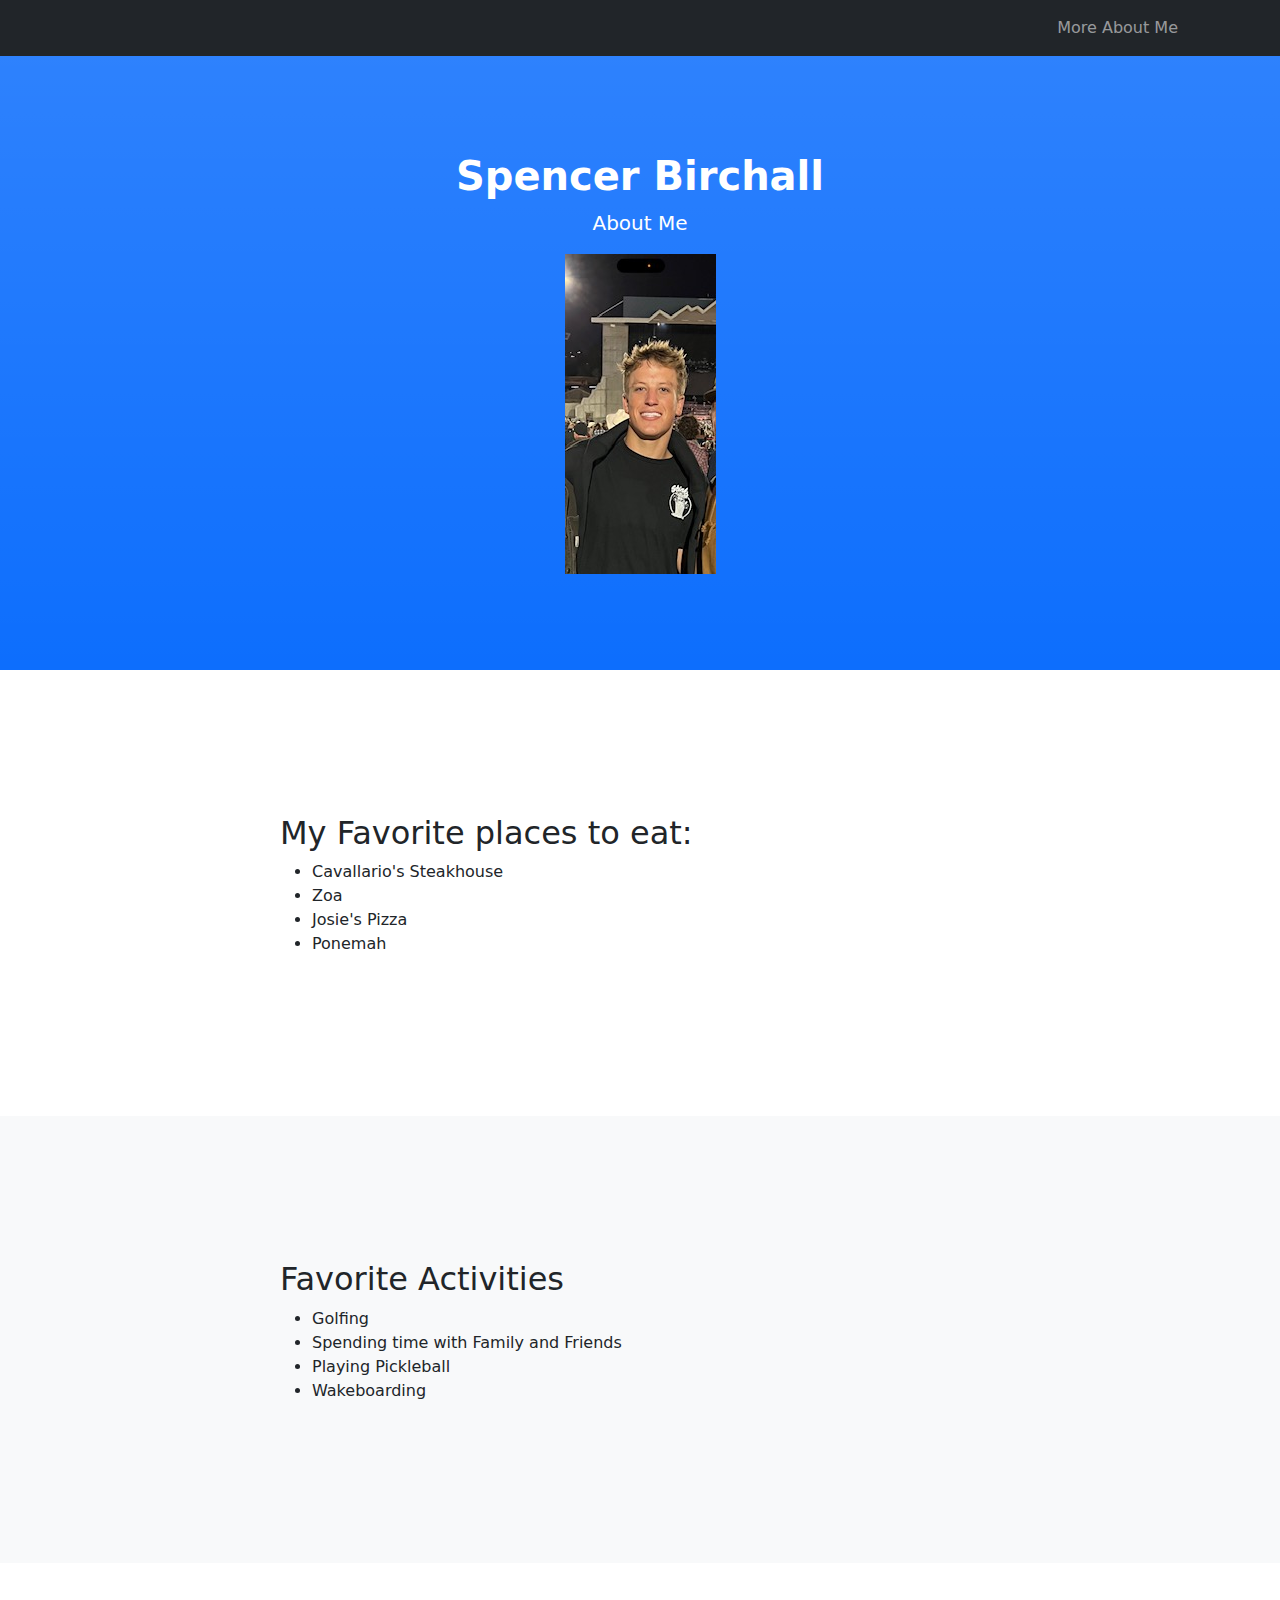
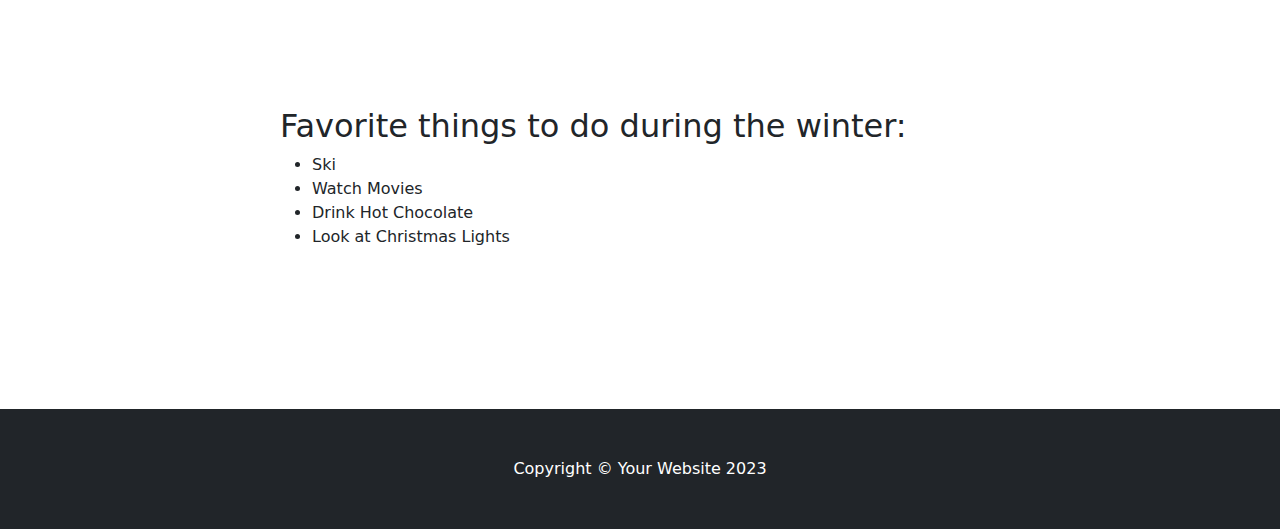
<file: index.html>
<!DOCTYPE html>
<html lang="en">
    <head>
        <meta charset="utf-8" />
        <meta name="viewport" content="width=device-width, initial-scale=1, shrink-to-fit=no" />
        <meta name="description" content="" />
        <meta name="author" content="" />
        <title>Scrolling Nav - Start Bootstrap Template</title>
        <link rel="icon" type="image/x-icon" href="assets/favicon.ico" />
        <!-- Core theme CSS (includes Bootstrap)-->
        <link href="css/styles.css" rel="stylesheet" />
    </head>
    <body id="page-top">
        <!-- Navigation-->
        <nav class="navbar navbar-expand-lg navbar-dark bg-dark fixed-top" id="mainNav">
            <div class="container px-4">
                <button class="navbar-toggler" type="button" data-bs-toggle="collapse" data-bs-target="#navbarResponsive" aria-controls="navbarResponsive" aria-expanded="false" aria-label="Toggle navigation"><span class="navbar-toggler-icon"></span></button>
                <div class="collapse navbar-collapse" id="navbarResponsive">
                    <ul class="navbar-nav ms-auto">
                        <li class="nav-item"><a class="nav-link" href="More Bout Me.html">More About Me</a></li>
                    </ul>
                </div>
            </div>
        </nav>
        <!-- Header-->
        <header class="bg-primary bg-gradient text-white">
            <div class="container px-4 text-center">
                <h1 class="fw-bolder">Spencer Birchall</h1>
                <p class="lead">About Me</p>
                <img src="me.jpg" alt="me smiling">
            </div>
        </header>
        <!-- About section-->
        <section id="about">
            <div class="container px-4">
                <div class="row gx-4 justify-content-center">
                    <div class="col-lg-8">
                        <h2>My Favorite places to eat:</h2>
                        <ul>
                            <li>Cavallario's Steakhouse</li>
                            <li>Zoa</li>
                            <li>Josie's Pizza</li>
                            <li>Ponemah</li>
                        </ul>
                    </div>
                </div>
            </div>
        </section>
        <!-- Services section-->
        <section class="bg-light" id="services">
            <div class="container px-4">
                <div class="row gx-4 justify-content-center">
                    <div class="col-lg-8">
                        <h2>Favorite Activities</h2>
                        <ul>
                            <li>Golfing</li>
                            <li>Spending time with Family and Friends</li>
                            <li>Playing Pickleball</li>
                            <li>Wakeboarding</li>
                        </ul>
                    </div>
                </div>
            </div>
        </section>
        <!-- Contact section-->
        <section id="contact">
            <div class="container px-4">
                <div class="row gx-4 justify-content-center">
                    <div class="col-lg-8">
                        <h2>Favorite things to do during the winter:</h2>
                        <ul>
                            <li>Ski</li>
                            <li>Watch Movies</li>
                            <li>Drink Hot Chocolate</li>
                            <li>Look at Christmas Lights</li>
                        </ul>
                    </div>
                </div>
            </div>
        </section>
        <!-- Footer-->
        <footer class="py-5 bg-dark">
            <div class="container px-4"><p class="m-0 text-center text-white">Copyright &copy; Your Website 2023</p></div>
        </footer>
        <!-- Bootstrap core JS-->
        <script src="https://cdn.jsdelivr.net/npm/bootstrap@5.2.3/dist/js/bootstrap.bundle.min.js"></script>
        <!-- Core theme JS-->
        <script src="js/scripts.js"></script>
    </body>
</html>
</file>
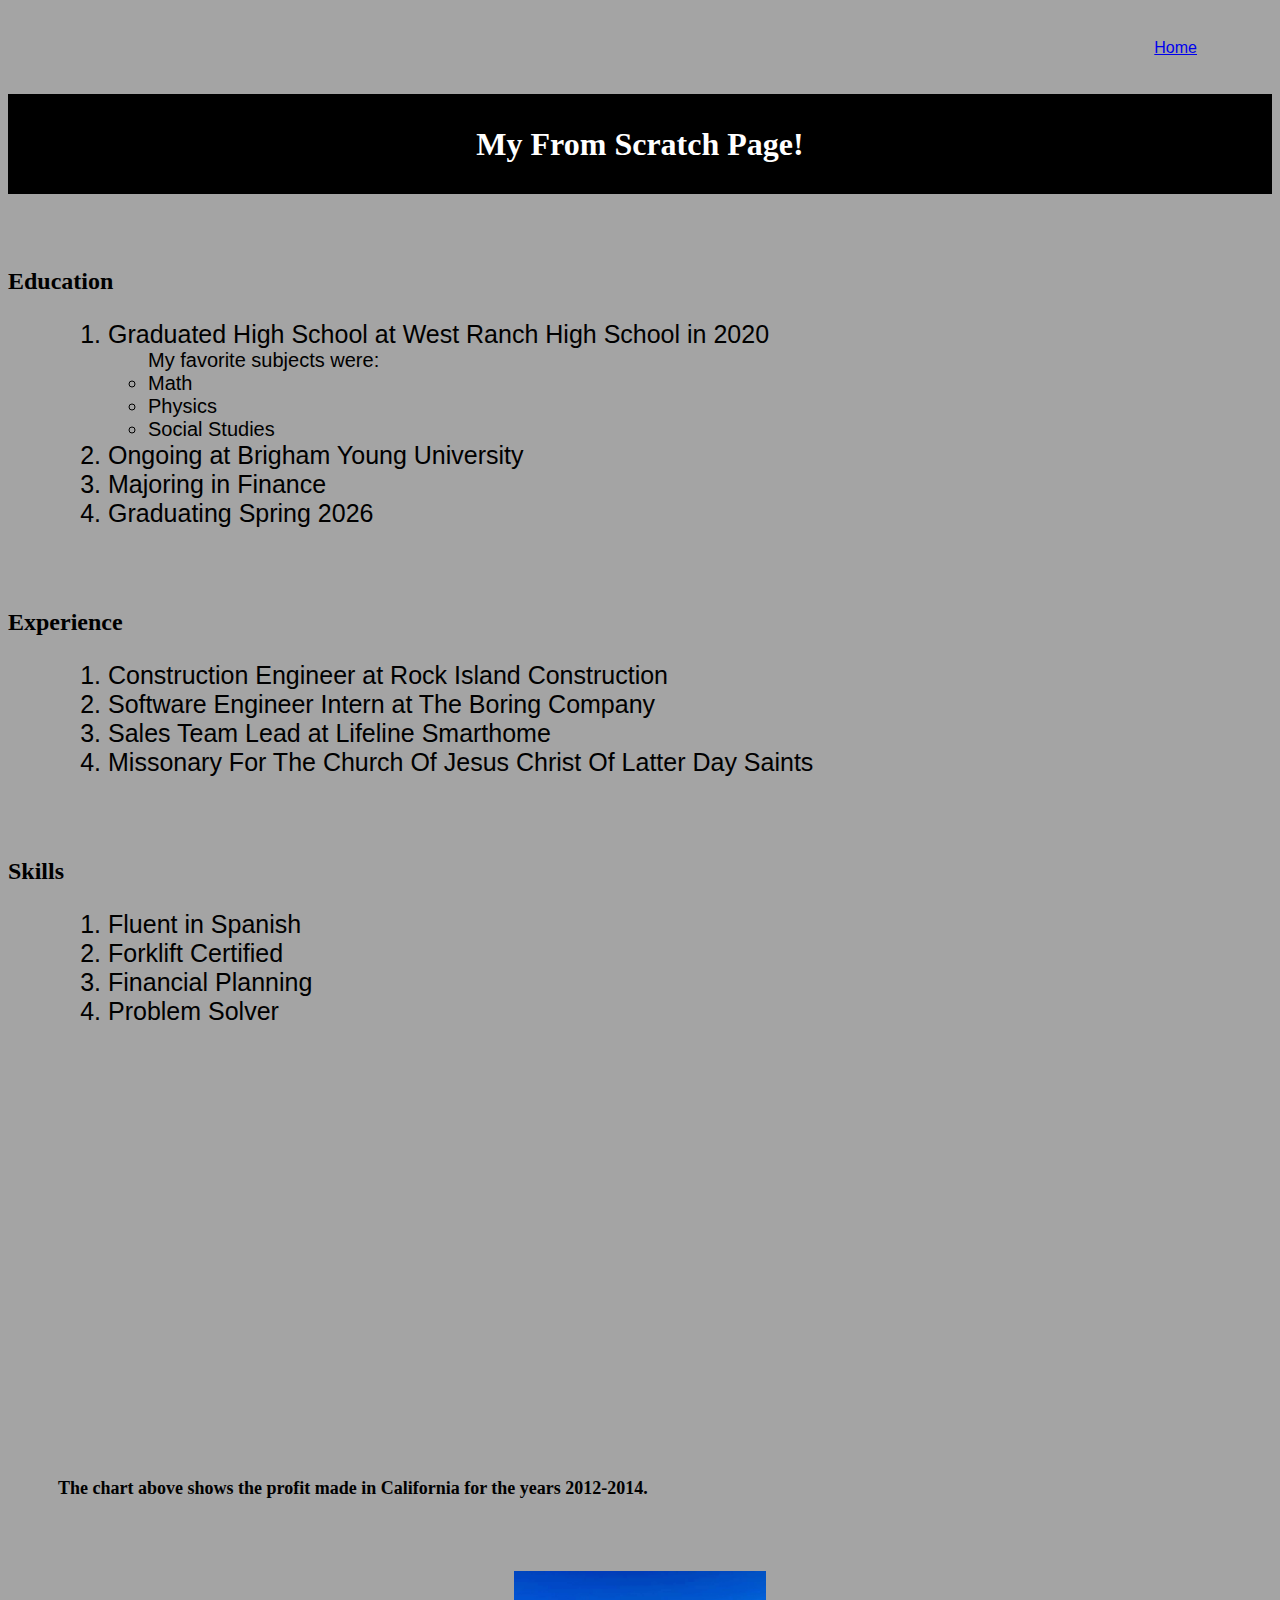
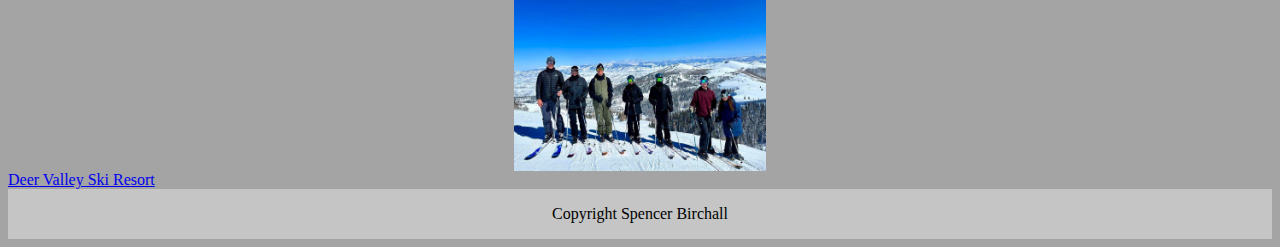
<file: More Bout Me.html>
<!DOCTYPE html>

<html>
    <head>
        <title>Tableau Data Page</title>
        <link rel="stylesheet" type="text/css" href="tabstyles.css">
    </head>
    <header>
        <a href="index.html">Home</a>
    </header>
    <body>
        <div class="common header">
            <h1 style="color: white;">My From Scratch Page!</h1>
        </div>
        <br>
        <br>
        <br>
        <h2>Education</h2>
                    <ol class="listA">
                        <li>Graduated High School at West Ranch High School in 2020
                            <ul class="listB">My favorite subjects were:
                                <li>Math</li>
                                <li>Physics</li>
                                <li>Social Studies</li>
                            </ul>
                        </li>
                        <li>Ongoing at Brigham Young University</li>
                        <li>Majoring in Finance</li>
                        <li>Graduating Spring 2026</li>
                    </ol>
                   <br>
                   <br>
                   <h2>Experience</h2>
                   <ol class="listA">
                       <li>Construction Engineer at Rock Island Construction</li>
                       <li>Software Engineer Intern at The Boring Company</li>
                       <li>Sales Team Lead at Lifeline Smarthome</li>
                       <li>Missonary For The Church Of Jesus Christ Of Latter Day Saints</li>
                   </ol>
                   <br>
                   <br>
                   <h2>Skills</h2>
                   <ol class="listA">
                       <li>Fluent in Spanish</li>
                       <li>Forklift Certified</li>
                       <li>Financial Planning</li>
                       <li>Problem Solver</li>
                    </ol>
        <br>
        <br>
        <iframe width="560" height="315" src="https://www.youtube.com/embed/nlGDXLBnMBc" frameborder="0" allowfullscreen></iframe>
        <br>
        <br>
        <div class='tableauPlaceholder' id='viz1655271076057' style='position: relative'>
            <noscript><a href='#'>
                <img alt='Cali over 2 years profit ' src='https:&#47;&#47;public.tableau.com&#47;static&#47;images&#47;Ca&#47;Cali2YearProfit&#47;Caliover2yearsprofit&#47;1_rss.png' style='border: none' />
            </a>
        </noscript>
        <object class='tableauViz'  style='display:none;'>
            <param name='host_url' value='https%3A%2F%2Fpublic.tableau.com%2F' /> 
            <param name='embed_code_version' value='3' /> 
            <param name='site_root' value='' />
            <param name='name' value='Cali2YearProfit&#47;Caliover2yearsprofit' />
            <param name='tabs' value='no' />
            <param name='toolbar' value='yes' />
            <param name='static_image' value='https:&#47;&#47;public.tableau.com&#47;static&#47;images&#47;Ca&#47;Cali2YearProfit&#47;Caliover2yearsprofit&#47;1.png' /> 
            <param name='animate_transition' value='yes' />
            <param name='display_static_image' value='yes' />
            <param name='display_spinner' value='yes' />
            <param name='display_overlay' value='yes' />
            <param name='display_count' value='yes' />
            <param name='language' value='en-US' />
            <param name='filter' value='publish=yes' />
        </object>
    </div>                
    <script type='text/javascript'>                    
        var divElement = document.getElementById('viz1655271076057');                    
        var vizElement = divElement.getElementsByTagName('object')[0];                    
        vizElement.style.width='100%';vizElement.style.height=(divElement.offsetWidth*0.75)+'px';                    
        var scriptElement = document.createElement('script');                    
        scriptElement.src = 'https://public.tableau.com/javascripts/api/viz_v1.js';                    
        vizElement.parentNode.insertBefore(scriptElement, vizElement);                
    </script>
        <br>
        <br>
        <h3 div class="chartdescription">The chart above shows the profit made in California for the years 2012-2014.</h3>
        <br>
        <br>
        <br>
        <img src="family skiing.jpg" alt="my family skiing at deer valley" width="1600" height="200">
        <a href="https://www.deervalley.com">Deer Valley Ski Resort</a>
        <div class="common footer">Copyright Spencer Birchall</div>
    </body>
</html>
</file>
<file: tabstyles.css>
.common{
    text-align: center;
    position: static;
 }
 
 .header{
    height:100px;
    background-color: rgb(0, 0, 0);
    line-height: 100px;
 }
 
 .footer{
     height:50px;
     line-height: 50px;
     background-color: rgba(239, 239, 239, 0.438);
 }
 
 body{
    background-color: #979797df;
 }
 
 img{
     width:20%;
     display:block;
     margin-left:auto;
     margin-right:auto;
 }
 
 .tableauPlaceholder{
    width:40%;
 }
 
 .chartdescription{
    padding-left: 50px;
    font-size: 18px;
 }
 
 header{
    text-align: right;
    padding-right: 75px;
    font-family: Arial, Helvetica, sans-serif;
    height:50px;
    line-height: 50px;
    padding-top: 15px;
 }
 
 .listA{
    font-size: 25px;
    padding-left: 100px;
    font-family: Arial, Helvetica, sans-serif;
 }
 
 .listB{
    font-size:20px;
 }
 
 .helmetimg{
    width:50%;
 }
</file>
